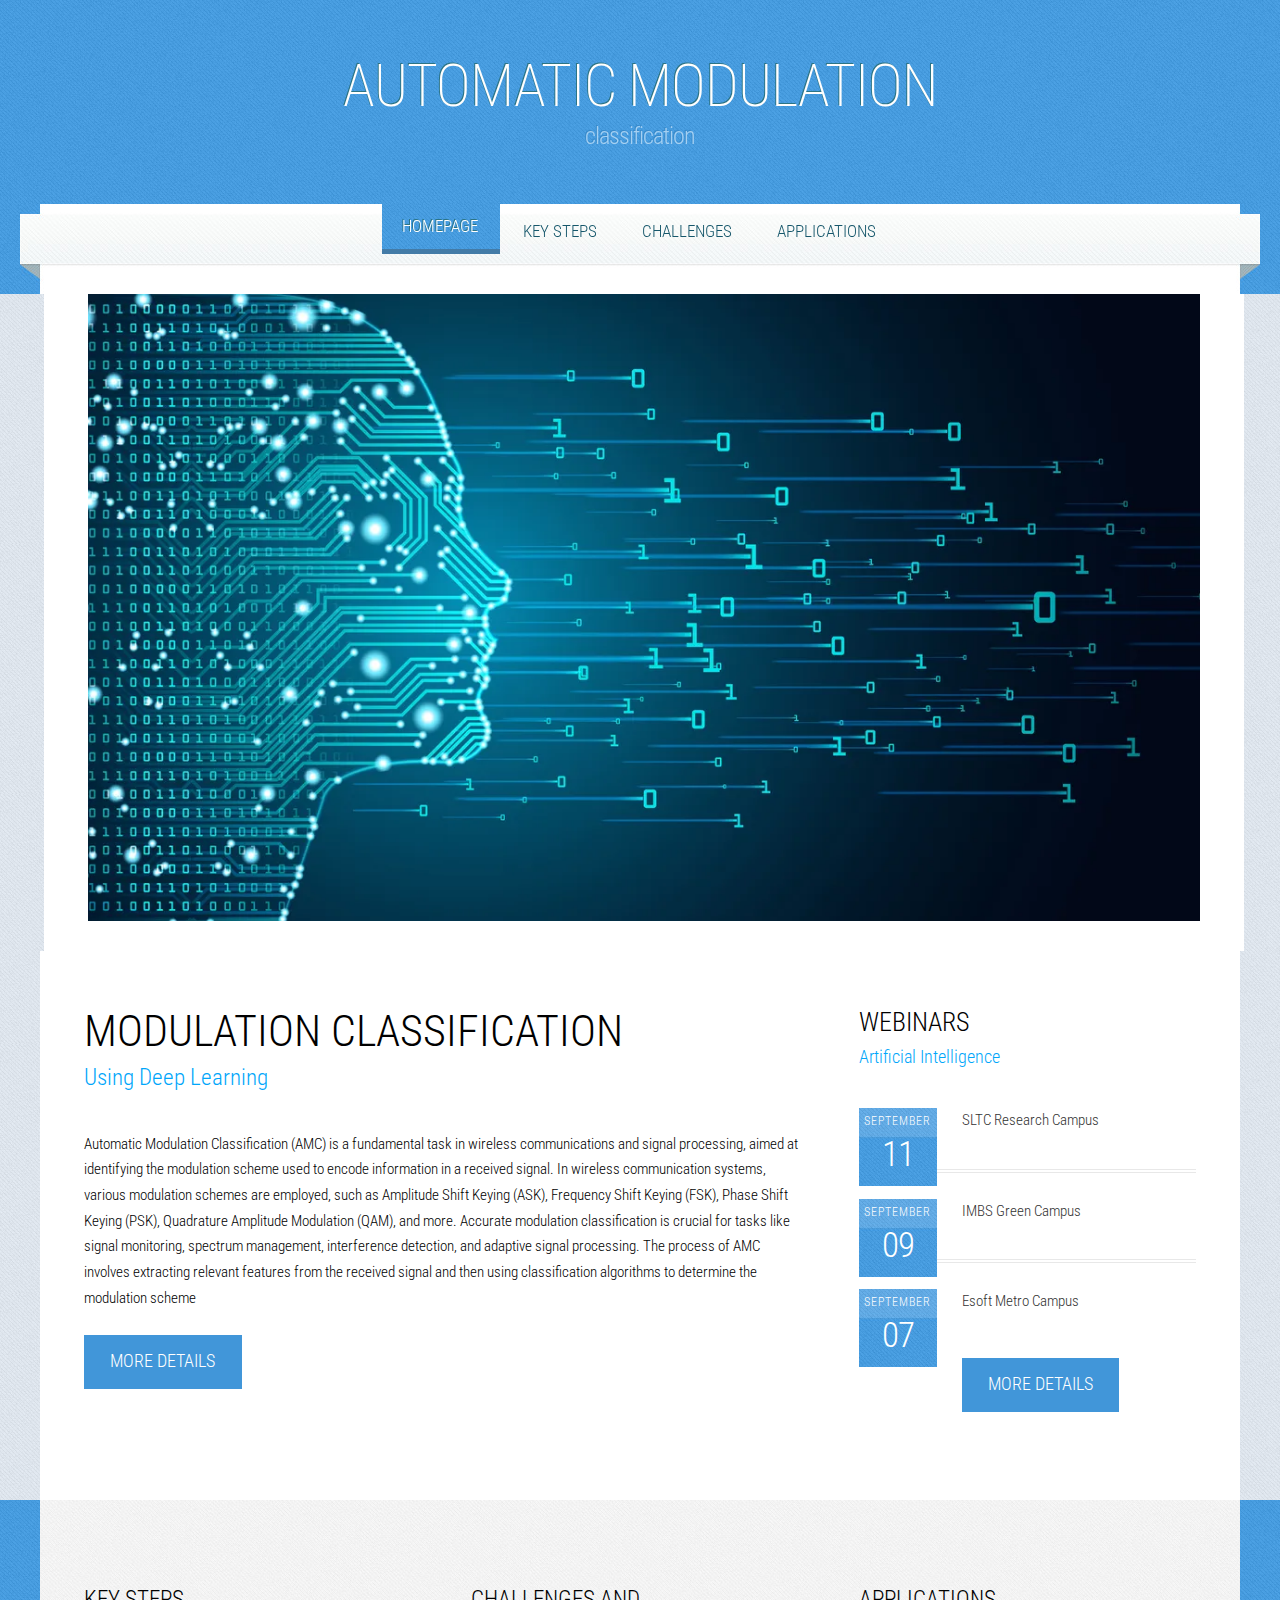
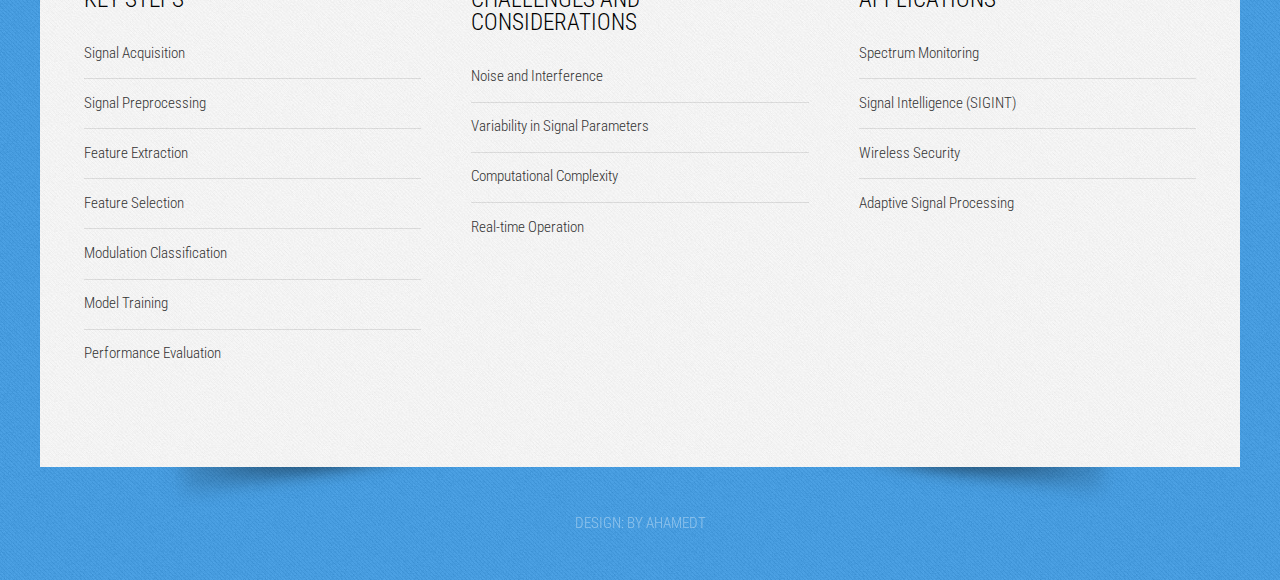
<file: IMBS_WEBPROJECT/index.html>
<!DOCTYPE HTML>
<!--
	Automatic Modulation Classification
-->
<html>
	<head>
		<title>Automatic Modulation CLASSIFICATION </title>
		<meta http-equiv="content-type" content="text/html; charset=utf-8" />
		<meta name="description" content="" />
		<meta name="keywords" content="" />
		<link href='http://fonts.googleapis.com/css?family=Roboto+Condensed:700italic,400,300,700' rel='stylesheet' type='text/css'>
		<!--[if lte IE 8]><script src="js/html5shiv.js" type="text/javascript"></script><![endif]-->
		<script src="http://ajax.googleapis.com/ajax/libs/jquery/1.11.0/jquery.min.js"></script>
		<script src="js/skel.min.js"></script>
		<script src="js/skel-panels.min.js"></script>
		<script src="js/init.js"></script>
		<noscript>
			<link rel="stylesheet" href="css/skel-noscript.css" />
			<link rel="stylesheet" href="css/style.css" />
			<link rel="stylesheet" href="css/style-desktop.css" />
		</noscript>
	</head>
	<body class="homepage">

	<!-- Header -->
	<div id="header-wrapper">
		<div id="header">
			<div class="container">
				<div id="logo"> <!-- Logo -->
					<h1><a href="#">Automatic Modulation</a></h1>
					<span>classification</span>
				</div>
			</div>
			<div id="menu-wrapper">
				<div class="container">
					<nav id="nav">
						<ul>
							<li class="active"><a href="index.html">Homepage</a></li>
							<li><a href="keysteps.html">Key Steps</a></li>
							<li><a href="Challanges.html">Challenges</a></li>
							<li><a href="Applications.html">Applications</a></li>
						</ul>
					</nav>
				</div>
			</div>
		</div>
	</div>
	<!-- Header -->
		
	<!-- Main -->
		<div id="main-wrapper">
			
			<div id="banner">
				<div class="container">
					<div class="row">
						<section>
							<a href="#" class="image full"><img src="images/pics01.jpg" alt=""></a>
						</section>
					</div>
				</div>
			</div>

			<div class="container">
				<div id="main">
	
					<div class="row">
					
						<!-- Content -->
							<div id="content" class="8u skel-cell-important">
								<section>
									<header>
										<h2>Modulation CLASSIFICATION</h2>
										<span class="byline">Using Deep Learning</span>
									</header>
									<p>Automatic Modulation Classification (AMC) is a fundamental task in wireless communications and signal processing, aimed at identifying the modulation scheme used to encode information in a received signal. In wireless communication systems, various modulation schemes are employed, such as Amplitude Shift Keying (ASK), Frequency Shift Keying (FSK), Phase Shift Keying (PSK), Quadrature Amplitude Modulation (QAM), and more. Accurate modulation classification is crucial for tasks like signal monitoring, spectrum management, interference detection, and adaptive signal processing.

The process of AMC involves extracting relevant features from the received signal and then using classification algorithms to determine the modulation scheme</p>
									<a href="#" class="button">More Details</a>
								</section>
							</div>
							
						<!-- Sidebar -->
							<div id="sidebar" class="4u">
								<section>
									<header>
										<h2>Webinars</h2>
										<span class="byline">Artificial Intelligence</span>
									</header>
									<ul class="style1">
										<li class="first">
											<p class="date"><a href="#">September<b>11</b></a></p>
											<p><a href="#">SLTC Research Campus</a></p>
										</li>
										<li>
											<p class="date"><a href="#">September<b>09</b></a></p>
											<p><a href="#">IMBS Green Campus</a></p>
										</li>
										<li>
											<p class="date"><a href="#">September<b>07</b></a></p>
											<p><a href="#">Esoft Metro Campus</a></p>
										</li>
									</ul>
									<a href="#" class="button">More Details</a>							
								</section>
							</div>
	
					</div>
				
				</div>
			</div>
		</div>
	<!-- /Main -->

	<!-- Footer -->
		<div class="container">
			<div id="footer">
				<div class="row">
					<section class="4u">
						<header>
							<h2>key Steps</h2>
						</header>
						<ul class="default">
							<li class="first"><a href="#">Signal Acquisition</a></li>
							<li><a href="#">Signal Preprocessing</a></li>
							<li><a href="#">Feature Extraction</a></li>
							<li><a href="#">Feature Selection</a></li>
							<li><a href="#">Modulation Classification</a></li>
							<li><a href="#">Model Training</a></li>
							<li><a href="#">Performance Evaluation</a></li>
						</ul>
					</section>
					<section class="4u">
						<header>
							<h2>Challenges and Considerations</h2>
						</header>
						<ul class="default">
							<li class="first"><a href="#">Noise and Interference</a></li>
							<li><a href="#">Variability in Signal Parameters</a></li>
							<li><a href="#">Computational Complexity</a></li>
							<li><a href="#">Real-time Operation</a></li>
							
						</ul>
					</section>
					<section class="4u">
						<header>
							<h2>Applications </h2>
						</header>
						<ul class="default">
							<li class="first"><a href="#">Spectrum Monitoring</a></li>
							<li><a href="#">Signal Intelligence (SIGINT)</a></li>
							<li><a href="#">Wireless Security</a></li>
							<li><a href="#">Adaptive Signal Processing</a></li>
							
						</ul>
					</section>
				</div>
			</div>
		</div>
	<!-- /Footer -->

	<!-- Copyright -->
		<div id="copyright">
			<div class="container">
				Design: by ahamedt </a>
			</div>
		</div>


	</body>
</html>
</file>
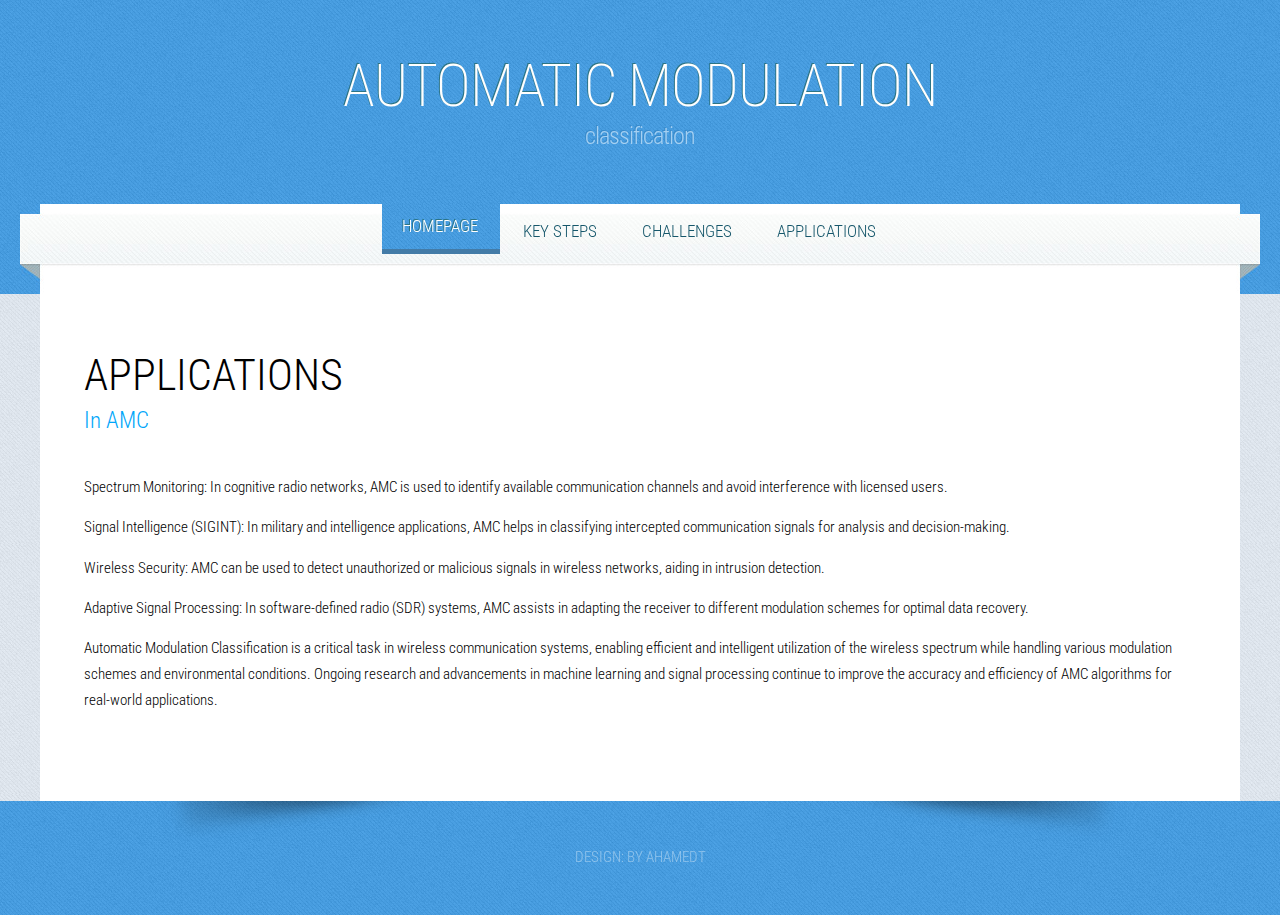
<file: IMBS_WEBPROJECT/Applications.html>
<!DOCTYPE HTML>
<!--
	Automatic Modulation Classification
-->
<html>
	<head>
		<title>Automatic Modulation CLASSIFICATION</title>
		<meta http-equiv="content-type" content="text/html; charset=utf-8" />
		<meta name="description" content="" />
		<meta name="keywords" content="" />
		<link href='http://fonts.googleapis.com/css?family=Roboto+Condensed:700italic,400,300,700' rel='stylesheet' type='text/css'>
		<!--[if lte IE 8]><script src="js/html5shiv.js" type="text/javascript"></script><![endif]-->
		<script src="http://ajax.googleapis.com/ajax/libs/jquery/1.11.0/jquery.min.js"></script>
		<script src="js/skel.min.js"></script>
		<script src="js/skel-panels.min.js"></script>
		<script src="js/init.js"></script>
		<noscript>
			<link rel="stylesheet" href="css/skel-noscript.css" />
			<link rel="stylesheet" href="css/style.css" />
			<link rel="stylesheet" href="css/style-desktop.css" />
		</noscript>
	</head>
	<body>

	<!-- Header -->
	<div id="header-wrapper">
		<div id="header">
			<div class="container">
				<div id="logo"> <!-- Logo -->
					<h1><a href="#">Automatic Modulation</a></h1>
					<span>classification</span>
				</div>
			</div>
			<div id="menu-wrapper">
				<div class="container">
					<nav id="nav">
						<ul>
							<li class="active"><a href="index.html">Homepage</a></li>
							<li><a href="keysteps.html">Key Steps</a></li>
							<li><a href="Challanges.html">Challenges</a></li>
							<li><a href="Applications.html">Applications</a></li>
						</ul>
					</nav>
				</div>
			</div>
		</div>
	</div>
	<!-- Header -->
		
	<!-- Main -->
		<div id="main-wrapper">
			<div class="container">
				<div id="main">
	
					<div class="row">
						<section>
							<header>
								<h2>Applications</h2>
								<span class="byline">In AMC</span>
							</header>
							<p>    Spectrum Monitoring: In cognitive radio networks, AMC is used to identify available communication channels and avoid interference with licensed users.</p>

    <p> Signal Intelligence (SIGINT): In military and intelligence applications, AMC helps in classifying intercepted communication signals for analysis and decision-making.</p>

    <p> Wireless Security: AMC can be used to detect unauthorized or malicious signals in wireless networks, aiding in intrusion detection.</p>

    <p> Adaptive Signal Processing: In software-defined radio (SDR) systems, AMC assists in adapting the receiver to different modulation schemes for optimal data recovery.</p>

<p> Automatic Modulation Classification is a critical task in wireless communication systems, enabling efficient and intelligent utilization of the wireless spectrum while handling various modulation schemes and environmental conditions. Ongoing research and advancements in machine learning and signal processing continue to improve the accuracy and efficiency of AMC algorithms for real-world applications.</p>
						
						</section>
					</div>
				
				</div>
			</div>
		</div>
	<!-- /Main -->



	<!-- Copyright -->
		<div id="copyright">
			<div class="container">
				Design: by ahamedt </a>
			</div>
		</div>


	</body>
</html>
</file>
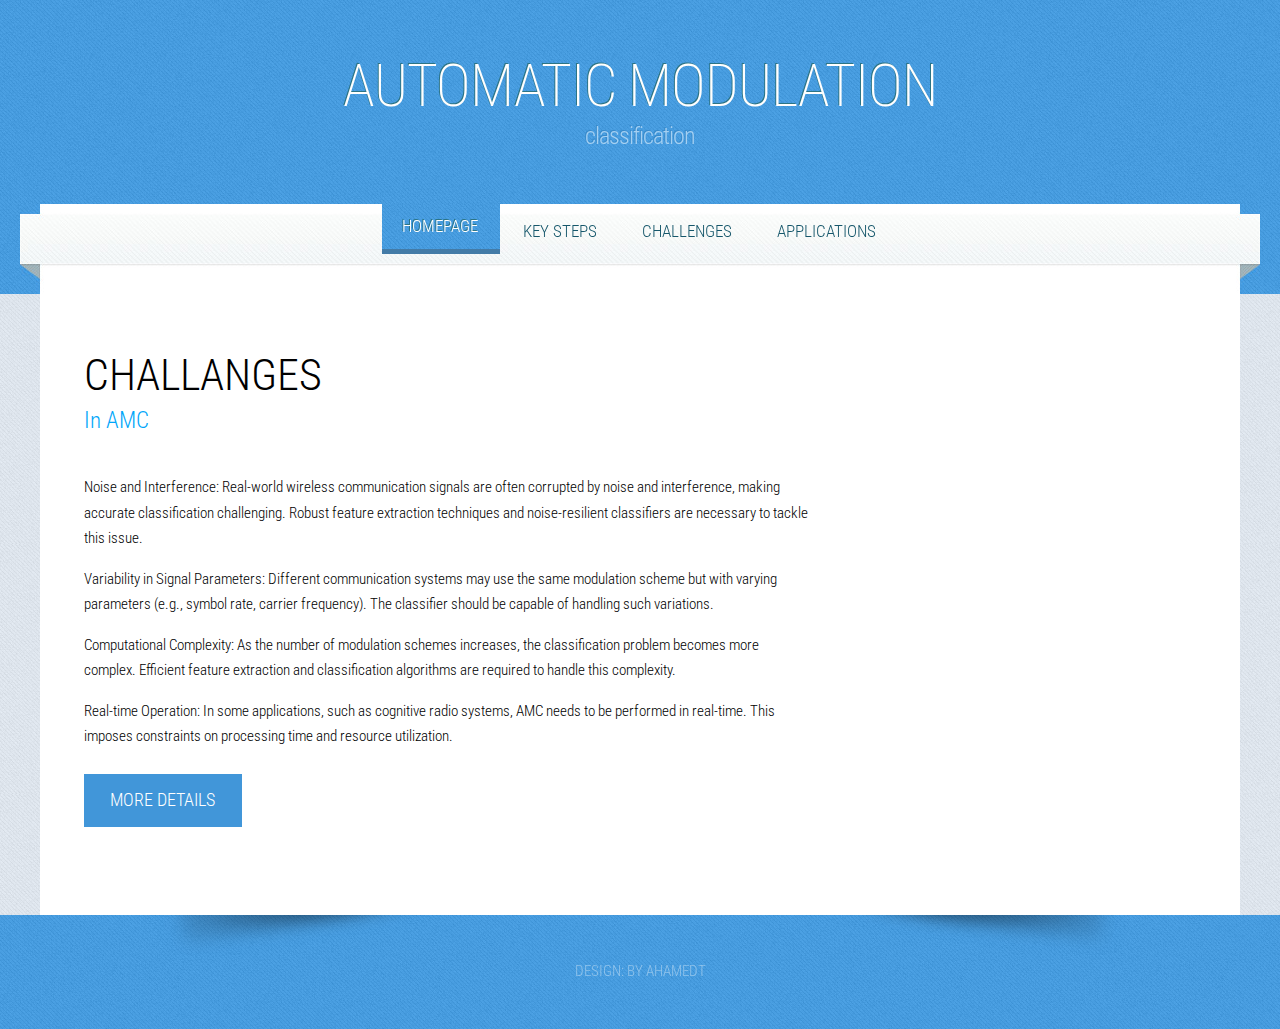
<file: IMBS_WEBPROJECT/Challanges.html>
<!DOCTYPE HTML>
<!--
	Automatic Modulation Classification
    
-->
<html>
	<head>
		<title>Automatic Modulation CLASSIFICATION</title>
		<meta http-equiv="content-type" content="text/html; charset=utf-8" />
		<meta name="description" content="" />
		<meta name="keywords" content="" />
		<link href='http://fonts.googleapis.com/css?family=Roboto+Condensed:700italic,400,300,700' rel='stylesheet' type='text/css'>
		<!--[if lte IE 8]><script src="js/html5shiv.js" type="text/javascript"></script><![endif]-->
		<script src="http://ajax.googleapis.com/ajax/libs/jquery/1.11.0/jquery.min.js"></script>
		<script src="js/skel.min.js"></script>
		<script src="js/skel-panels.min.js"></script>
		<script src="js/init.js"></script>
		<noscript>
			<link rel="stylesheet" href="css/skel-noscript.css" />
			<link rel="stylesheet" href="css/style.css" />
			<link rel="stylesheet" href="css/style-desktop.css" />
		</noscript>
	</head>
	<body>

	<!-- Header -->
	<div id="header-wrapper">
		<div id="header">
			<div class="container">
				<div id="logo"> <!-- Logo -->
					<h1><a href="#">Automatic Modulation</a></h1>
					<span>classification</span>
				</div>
			</div>
			<div id="menu-wrapper">
				<div class="container">
					<nav id="nav">
						<ul>
							<li class="active"><a href="index.html">Homepage</a></li>
							<li><a href="keysteps.html">Key Steps</a></li>
							<li><a href="Challanges.html">Challenges</a></li>
							<li><a href="Applications.html">Applications</a></li>
						</ul>
					</nav>
				</div>
			</div>
		</div>
	</div>
	<!-- Header -->
		
	<!-- Main -->
		<div id="main-wrapper">
			<div class="container">

				<div id="main">
	
					<div class="row">
					
						<!-- Content -->
							<div id="content" class="8u skel-cell-important">
								<section>
									<header>
										<h2>Challanges</h2>
										<span class="byline">In AMC</span>
									</header>
									    <p>Noise and Interference: Real-world wireless communication signals are often corrupted by noise and interference, making accurate classification challenging. Robust feature extraction techniques and noise-resilient classifiers are necessary to tackle this issue.</p>

   <p> Variability in Signal Parameters: Different communication systems may use the same modulation scheme but with varying parameters (e.g., symbol rate, carrier frequency). The classifier should be capable of handling such variations.</p>

    Computational Complexity: As the number of modulation schemes increases, the classification problem becomes more complex. Efficient feature extraction and classification algorithms are required to handle this complexity.</p>

   <p> Real-time Operation: In some applications, such as cognitive radio systems, AMC needs to be performed in real-time. This imposes constraints on processing time and resource utilization.</p>
									<a href="#" class="button">More Details</a>
								</section>
							</div>
							
						<!-- Sidebar -->
							<div id="sidebar" class="4u">
								
							</div>
	
					</div>
				
				</div>
			</div>
		</div>
	<!-- /Main -->



	<!-- Copyright -->
		<div id="copyright">
			<div class="container">
				Design: by ahamedt </a>
			</div>
		</div>


	</body>
</html>
</file>
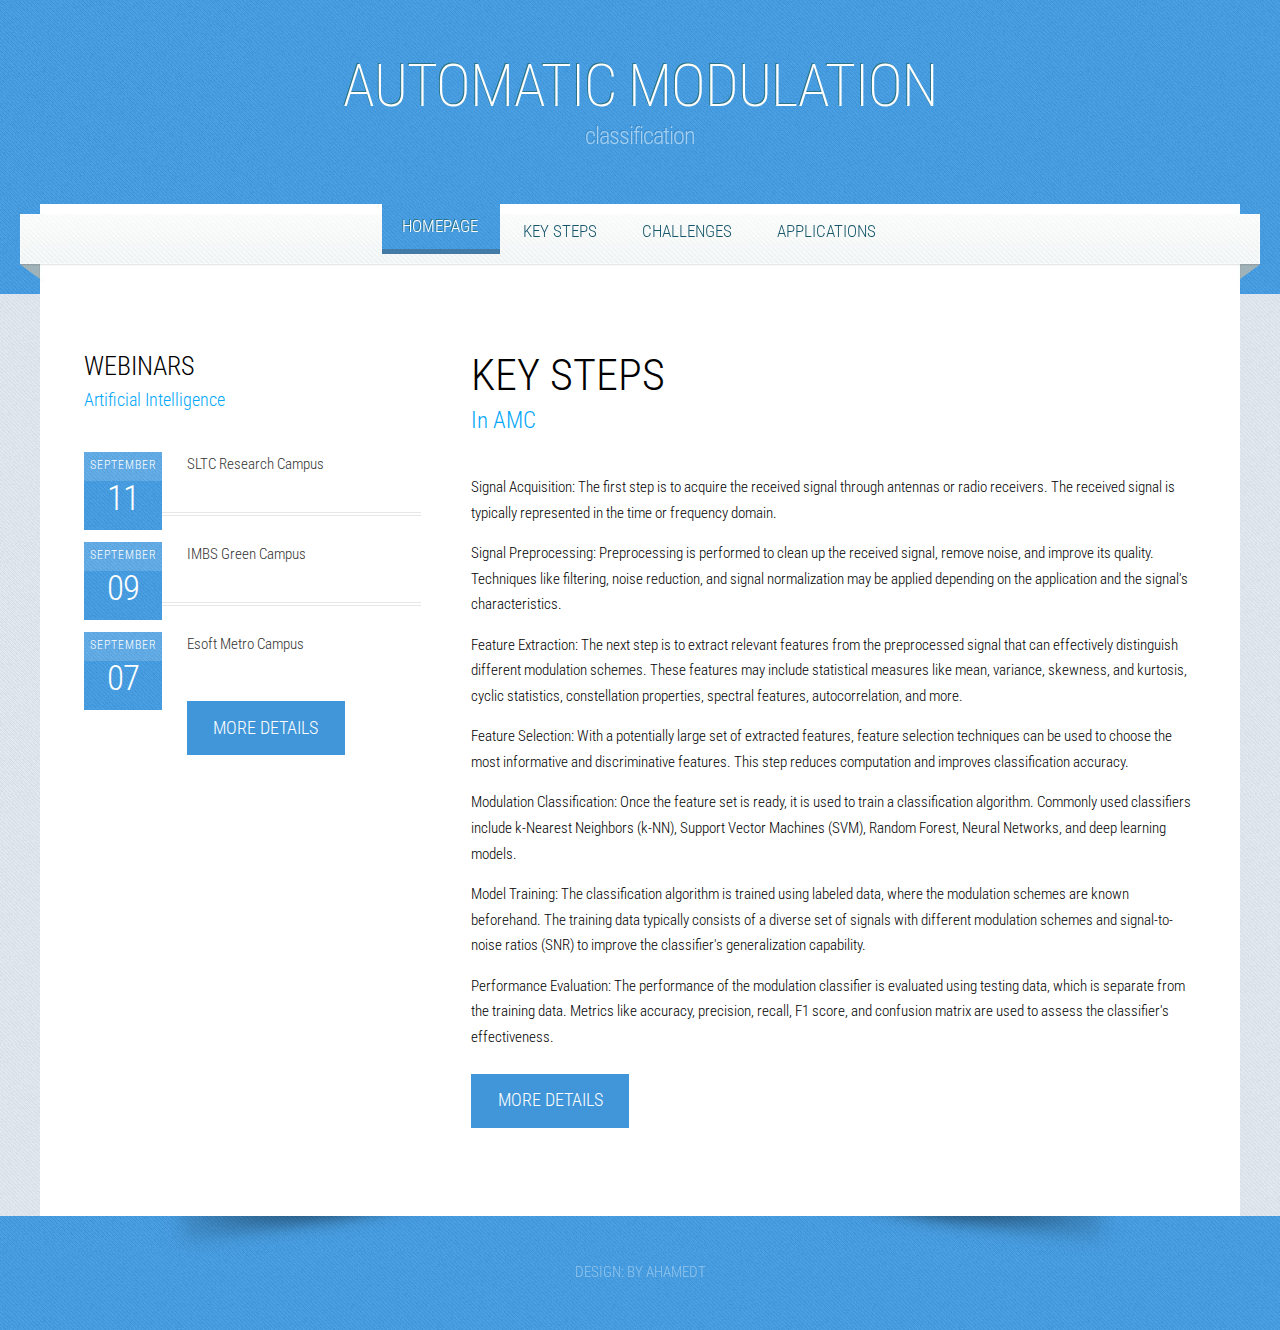
<file: IMBS_WEBPROJECT/Keysteps.html>
<!DOCTYPE HTML>
<!--
	Automatic Modulation Classification
-->
<html>
	<head>
		<title>Automatic Modulation CLASSIFICATION</title>
		<meta http-equiv="content-type" content="text/html; charset=utf-8" />
		<meta name="description" content="" />
		<meta name="keywords" content="" />
		<link href='http://fonts.googleapis.com/css?family=Roboto+Condensed:700italic,400,300,700' rel='stylesheet' type='text/css'>
		<!--[if lte IE 8]><script src="js/html5shiv.js" type="text/javascript"></script><![endif]-->
		<script src="http://ajax.googleapis.com/ajax/libs/jquery/1.11.0/jquery.min.js"></script>
		<script src="js/skel.min.js"></script>
		<script src="js/skel-panels.min.js"></script>
		<script src="js/init.js"></script>
		<noscript>
			<link rel="stylesheet" href="css/skel-noscript.css" />
			<link rel="stylesheet" href="css/style.css" />
			<link rel="stylesheet" href="css/style-desktop.css" />
		</noscript>
	</head>
	<body>

	<!-- Header -->
	<div id="header-wrapper">
		<div id="header">
			<div class="container">
				<div id="logo"> <!-- Logo -->
					<h1><a href="#">Automatic Modulation</a></h1>
					<span>classification</span>
				</div>
			</div>
			<div id="menu-wrapper">
				<div class="container">
					<nav id="nav">
						<ul>
							<li class="active"><a href="index.html">Homepage</a></li>
							<li><a href="keysteps.html">Key Steps</a></li>
							<li><a href="Challanges.html">Challenges</a></li>
							<li><a href="Applications.html">Applications</a></li>
						</ul>
					</nav>
				</div>
			</div>
		</div>
	</div>
	<!-- Header -->
		
	<!-- Main -->
		<div id="main-wrapper">
			<div class="container">

				<div id="main">
	
					<div class="row">
					
						<!-- Sidebar -->
							<div id="sidebar" class="4u">
								<section>
									<header>
												<h2>Webinars</h2>
										<span class="byline">Artificial Intelligence</span>
									</header>
									<ul class="style1">
										<li class="first">
											<p class="date"><a href="#">September<b>11</b></a></p>
											<p><a href="#">SLTC Research Campus</a></p>
										</li>
										<li>
											<p class="date"><a href="#">September<b>09</b></a></p>
											<p><a href="#">IMBS Green Campus</a></p>
										</li>
										<li>
											<p class="date"><a href="#">September<b>07</b></a></p>
											<p><a href="#">Esoft Metro Campus</a></p>
										</li>
									</ul>
									<a href="#" class="button">More Details</a>							
								</section>
							</div>
						<!-- Sidebar -->

						<!-- Content -->
							<div id="content" class="8u skel-cell-important">
								<section>
									<header>
										<h2>Key Steps</h2>
										<span class="byline">In AMC</span>
									</header>
									   <p> Signal Acquisition: The first step is to acquire the received signal through antennas or radio receivers. The received signal is typically represented in the time or frequency domain.<p/>

    <p>Signal Preprocessing: Preprocessing is performed to clean up the received signal, remove noise, and improve its quality. Techniques like filtering, noise reduction, and signal normalization may be applied depending on the application and the signal's characteristics.<p/>

    <p>Feature Extraction: The next step is to extract relevant features from the preprocessed signal that can effectively distinguish different modulation schemes. These features may include statistical measures like mean, variance, skewness, and kurtosis, cyclic statistics, constellation properties, spectral features, autocorrelation, and more.<p/>

    <p>Feature Selection: With a potentially large set of extracted features, feature selection techniques can be used to choose the most informative and discriminative features. This step reduces computation and improves classification accuracy.<p/>

   <p> Modulation Classification: Once the feature set is ready, it is used to train a classification algorithm. Commonly used classifiers include k-Nearest Neighbors (k-NN), Support Vector Machines (SVM), Random Forest, Neural Networks, and deep learning models.<p/>

    <p>Model Training: The classification algorithm is trained using labeled data, where the modulation schemes are known beforehand. The training data typically consists of a diverse set of signals with different modulation schemes and signal-to-noise ratios (SNR) to improve the classifier's generalization capability.<p/>

   <p> Performance Evaluation: The performance of the modulation classifier is evaluated using testing data, which is separate from the training data. Metrics like accuracy, precision, recall, F1 score, and confusion matrix are used to assess the classifier's effectiveness.<p/>
									<a href="#" class="button">More Details</a>
								</section>
							</div>
						<!-- Content -->
							
					</div>
				
				</div>
			</div>
		</div>
	<!-- /Main -->

	

	<!-- Copyright -->
		<div id="copyright">
			<div class="container">
				Design: by ahamedt </a>
			</div>
		</div>


	</body>
</html>
</file>
<file: IMBS_WEBPROJECT/css/skel-noscript.css>
html,body,div,span,applet,object,iframe,h1,h2,h3,h4,h5,h6,p,blockquote,pre,a,abbr,acronym,address,big,cite,code,del,dfn,em,img,ins,kbd,q,s,samp,small,strike,strong,sub,sup,tt,var,b,u,i,center,dl,dt,dd,ol,ul,li,fieldset,form,label,legend,table,caption,tbody,tfoot,thead,tr,th,td,article,aside,canvas,details,embed,figure,figcaption,footer,header,hgroup,menu,nav,output,ruby,section,summary,time,mark,audio,video{margin:0;padding:0;border:0;font-size:100%;font:inherit;vertical-align:baseline;}article,aside,details,figcaption,figure,footer,header,hgroup,menu,nav,section{display:block;}body{line-height:1;}ol,ul{list-style:none;}blockquote,q{quotes:none;}blockquote:before,blockquote:after,q:before,q:after{content:'';content:none;}table{border-collapse:collapse;border-spacing:0;}body{-webkit-text-size-adjust:none}

/* Box Model */

	*, *:before, *:after {
		-moz-box-sizing: border-box;
		-webkit-box-sizing: border-box;
		-o-box-sizing: border-box;
		-ms-box-sizing: border-box;
		box-sizing: border-box;
	}

/* Container */

	body {
		min-width: 1200px;
	}

	.container {
		width: 1200px;
		margin-left: auto;
		margin-right: auto;
	}

	/* Modifiers */
	
		.container.small {
			width: 900px;
		}

		.container.big {
			width: 100%;
			max-width: 1500px;
			min-width: 1200px;
		}

/* Grid */

	/* Cells */

		.\31 2u { width: 100% }
		.\31 1u { width: 91.6666666667% }
		.\31 0u { width: 83.3333333333% }
		.\39 u { width: 75% }
		.\38 u { width: 66.6666666667% }
		.\37 u { width: 58.3333333333% }
		.\36 u { width: 50% }
		.\35 u { width: 41.6666666667% }
		.\34 u { width: 33.3333333333% }
		.\33 u { width: 25% }
		.\32 u { width: 16.6666666667% }
		.\31 u { width: 8.3333333333% }
		.\-11u { margin-left: 91.6666666667% }
		.\-10u { margin-left: 83.3333333333% }
		.\-9u { margin-left: 75% }
		.\-8u { margin-left: 66.6666666667% }
		.\-7u { margin-left: 58.3333333333% }
		.\-6u { margin-left: 50% }
		.\-5u { margin-left: 41.6666666667% }
		.\-4u { margin-left: 33.3333333333% }
		.\-3u { margin-left: 25% }
		.\-2u { margin-left: 16.6666666667% }
		.\-1u { margin-left: 8.3333333333% }

		.row > * {
			padding: 50px 0 0 50px;
			float: left;
			-moz-box-sizing: border-box;
			-webkit-box-sizing: border-box;
			-o-box-sizing: border-box;
			-ms-box-sizing: border-box;
			box-sizing: border-box;
		}

		.row + .row > * {
			padding-top: 50px;
		}

		.row {
			margin-left: -50px;
		}

	/* Rows */

		.row:after {
			content: '';
			display: block;
			clear: both;
			height: 0;
		}

		.row:first-child > * {
			padding-top: 0;
		}

		.row > * {
			padding-top: 0;
		}

		/* Modifiers */

			/* Flush */

				.row.flush {
					margin-left: 0;
				}

				.row.flush > * {
					padding: 0 !important;
				}

			/* Quarter */

				.row.quarter > * {
					padding: 12.5px 0 0 12.5px;
				}

				.row.quarter + .row.quarter > * {
					padding-top: 12.5px;
				}

				.row.quarter {
					margin-left: -12.5px;
				}

			/* Half */

				.row.half > * {
					padding: 25px 0 0 25px;
				}

				.row.half + .row.half > * {
					padding-top: 25px;
				}

				.row.half {
					margin-left: -25px;
				}

			/* One and (a) Half */

				.row.oneandhalf > * {
					padding: 75px 0 0 75px;
				}

				.row.oneandhalf + .row.oneandhalf > * {
					padding-top: 75px;
				}

				.row.oneandhalf {
					margin-left: -75px;
				}

			/* Double */

				.row.double > * {
					padding: 100px 0 0 100px;
				}

				.row.double + .row.double > * {
					padding-top: 100px;
				}

				.row.double {
					margin-left: -100px;
				}
</file>
<file: IMBS_WEBPROJECT/css/style-desktop.css>
/*********************************************************************************/
/* Basic                                                                         */
/*********************************************************************************/

	body,input,textarea,select
	{
		font-size: 11pt;
	}

/*********************************************************************************/
/* Header                                                                        */
/*********************************************************************************/

	#header
	{
		padding-top: 3em;
	}

	#logo span {
		padding-top: 1em;
	}

/*********************************************************************************/
/* Banner                                                                        */
/*********************************************************************************/

	#banner
	{
		position: relative;
		padding: 0em 3em;
		color: #fff;
	}
	
	#banner .container
	{
		background: #FFF;
	}
	
	#banner .full
	{
		padding: 0em 3em;
	}

/*********************************************************************************/
/* Main                                                                          */
/*********************************************************************************/

	#main
	{
		padding: 4em 3em 6em 3em;
	}

/*********************************************************************************/
/* Footer                                                                        */
/*********************************************************************************/
	
	#footer
	{
		padding: 6em 3em;
	}
</file>
<file: IMBS_WEBPROJECT/css/style.css>
@charset 'UTF-8';
@font-face{font-family:'FontAwesome';src:url('font/fontawesome-webfont.eot?v=4.0.1');src:url('font/fontawesome-webfont.eot?#iefix&v=4.0.1') format('embedded-opentype'),url('font/fontawesome-webfont.woff?v=4.0.1') format('woff'),url('font/fontawesome-webfont.ttf?v=4.0.1') format('truetype'),url('font/fontawesome-webfont.svg?v=4.0.1#fontawesomeregular') format('svg');font-weight:normal;font-style:normal}

/*********************************************************************************/
/* Basic                                                                         */
/*********************************************************************************/

	body
	{
		background: #4AA0E4 url(images/img01.jpg) repeat;
	}

	body,input,textarea,select
	{
		font-family: 'Roboto Condensed', sans-serif;
		font-size: 13pt;
		font-weight: 300;
		line-height: 1.75em;
	}

	h1,h2,h3,h4,h5,h6
	{
		font-weight: bold;
	}
	
		h1 a, h2 a, h3 a, h4 a, h5 a, h6 a
		{
			color: inherit;
			text-decoration: none;
		}
		
	
	strong, b
	{
		font-weight: bold;
		color: #000000;
	}
	
	em, i
	{
		font-style: italic;
	}

	
	a
	{
		text-decoration: none;
		color: #333;
	}
	
	a:hover
	{
		text-decoration: underline;
	}

	sub
	{
		position: relative;
		top: 0.5em;
		font-size: 0.8em;
	}
	
	sup
	{
		position: relative;
		top: -0.5em;
		font-size: 0.8em;
	}
	
	hr
	{
		border: 0;
		border-top: solid 1px #ddd;
	}
	
	blockquote
	{
		border-left: solid 0.5em #ddd;
		padding: 1em 0 1em 2em;
		font-style: italic;
	}
	
	p, ul, ol, dl, table
	{
		margin-bottom: 1em;
	}

	header
	{
		margin-bottom: 2em;
	}
	
		header h2
		{
			line-height: 1em;
			text-transform: uppercase;
			font-weight: 300;
			font-size: 3em;
		}

		header .byline
		{
			display: block;
			margin: 0.5em 0 0 0;
			padding: 0 0 0.5em 0;
			font-size: 1.6em;
			color: #00A6FA;
		}
		
	footer
	{
		margin-top: 1em;
	}

	br.clear
	{
		clear: both;
	}

	/* Sections/Articles */
	
		section,
		article
		{
			margin-bottom: 3em;
		}
		
		section > :last-child,
		article > :last-child
		{
			margin-bottom: 0;
		}

		section:last-child,
		article:last-child
		{
			margin-bottom: 0;
		}

		.row > section,
		.row > article
		{
			margin-bottom: 0;
		}

	/* Images */

		.image
		{
			display: inline-block;
		}
		
			.image img
			{
				display: block;
				width: 100%;
			}

			.image.featured
			{
				display: block;
				width: 100%;
				margin: 0 0 2em 0;
			}
			
			.image.full
			{
				display: block;
				width: 100%;
				margin-bottom: 2em;
			}
			
			.image.left
			{
				float: left;
				margin: 0 2em 2em 0;
			}
			
			.image.centered
			{
				display: block;
				margin: 0 0 2em 0;
			}

				.image.centered img
				{
					margin: 0 auto;
					width: auto;
				}

	/* Lists */

		ul.default
		{
			list-style: none;
			margin: 0;
			padding: 0;
		}
		
			ul.default li
			{
				padding: 0.80em 0em;
				border-top: 1px solid;
				border-color: rgba(0,0,0,.1);
			}
			
			ul.default li:first-child
			{
				padding-top: 0em;
				border-top: none;
			}
			
			ul.default a
			{
				color: #333;
			}

		ul.style1 {
			margin: 0px;
			padding: 0px;
			list-style: none;
		}
		
			ul.style1 li {
				margin: 0px;
				padding: 30px 0px 20px 0px;
				background: url(images/img08.png) repeat-x left top;
			}
			
			ul.style1 a {
				display: block;
				text-decoration: none;
			}
			
			ul.style1 p {
			}
			
			ul.style1 a:hover {
				text-decoration: underline;
			}
			
			ul.style1 .date {
				float: left;
				width: 78px;
				height: 78px;
				margin: 0px 25px 0px 0px;
				padding: 6px 0px 0px 0px;
				background: url(images/img07.jpg) no-repeat left top;
				line-height: normal;
				letter-spacing: 1px;
				text-align: center;
				text-transform: uppercase;
				font-size: 0.8em;
				font-weight: 300;
				color: #FFFFFF;
			}
			
			ul.style1 .date b {
				display: block;
				margin: 5px 0px 0px 0px;
				padding: 0;
				letter-spacing: -1px;
				font-size: 3em;
				font-weight: 300;
				color: #FFFFFF;
			}
			
			ul.style1 .date a {
				color: #FFFFFF;
			}
			
			ul.style1 .date a:hover {
				text-decoration: none;
			}
			
			ul.style1 .first {
				padding-top: 0px;
				background: none;
			}

	/* Buttons */
		
		.button
		{
			position: relative;
			display: inline-block;
			margin-top: 0.5em;
			padding: 0.80em 1.5em;
			background: #4196d9;
			text-decoration: none;
			text-transform: uppercase;
			font-size: 1.2em;
			color: #FFF;
			-moz-transition: color 0.35s ease-in-out, background-color 0.35s ease-in-out;
			-webkit-transition: color 0.35s ease-in-out, background-color 0.35s ease-in-out;
			-o-transition: color 0.35s ease-in-out, background-color 0.35s ease-in-out;
			-ms-transition: color 0.35s ease-in-out, background-color 0.35s ease-in-out;
			transition: color 0.35s ease-in-out, background-color 0.35s ease-in-out;
			cursor: pointer;
		}

			.button:hover
			{
				background: #2b7ec0;
				color: #FFF !important;
			}



	.fa
	{
		text-decoration: none;
	}

		.fa.solo
		{
		}
		
			.fa.solo span
			{
				display: none;
			}

		.fa:before
		{
			display:inline-block;
			font-family: FontAwesome;
			font-size: 1.25em;
			text-decoration: none;
			font-style: normal;
			font-weight: normal;
			line-height: 1;
			-webkit-font-smoothing:antialiased;
			-moz-osx-font-smoothing:grayscale;
		}

		.fa-lg{font-size:1.3333333333333333em;line-height:.75em;vertical-align:-15%}
		.fa-2x{font-size:2em}
		.fa-3x{font-size:3em}
		.fa-4x{font-size:4em}
		.fa-5x{font-size:5em}
		.fa-fw{width:1.2857142857142858em;text-align:center}
		.fa-ul{padding-left:0;margin-left:2.142857142857143em;list-style-type:none}.fa-ul>li{position:relative}
		.fa-li{position:absolute;left:-2.142857142857143em;width:2.142857142857143em;top:.14285714285714285em;text-align:center}.fa-li.fa-lg{left:-1.8571428571428572em}
		.fa-border{padding:.2em .25em .15em;border:solid .08em #eee;border-radius:.1em}
		.pull-right{float:right}
		.pull-left{float:left}
		.fa.pull-left{margin-right:.3em}
		.fa.pull-right{margin-left:.3em}
		.fa-spin{-webkit-animation:spin 2s infinite linear;-moz-animation:spin 2s infinite linear;-o-animation:spin 2s infinite linear;animation:spin 2s infinite linear}
		@-moz-keyframes spin{0%{-moz-transform:rotate(0deg)} 100%{-moz-transform:rotate(359deg)}}@-webkit-keyframes spin{0%{-webkit-transform:rotate(0deg)} 100%{-webkit-transform:rotate(359deg)}}@-o-keyframes spin{0%{-o-transform:rotate(0deg)} 100%{-o-transform:rotate(359deg)}}@-ms-keyframes spin{0%{-ms-transform:rotate(0deg)} 100%{-ms-transform:rotate(359deg)}}@keyframes spin{0%{transform:rotate(0deg)} 100%{transform:rotate(359deg)}}.fa-rotate-90{filter:progid:DXImageTransform.Microsoft.BasicImage(rotation=1);-webkit-transform:rotate(90deg);-moz-transform:rotate(90deg);-ms-transform:rotate(90deg);-o-transform:rotate(90deg);transform:rotate(90deg)}
		.fa-rotate-180{filter:progid:DXImageTransform.Microsoft.BasicImage(rotation=2);-webkit-transform:rotate(180deg);-moz-transform:rotate(180deg);-ms-transform:rotate(180deg);-o-transform:rotate(180deg);transform:rotate(180deg)}
		.fa-rotate-270{filter:progid:DXImageTransform.Microsoft.BasicImage(rotation=3);-webkit-transform:rotate(270deg);-moz-transform:rotate(270deg);-ms-transform:rotate(270deg);-o-transform:rotate(270deg);transform:rotate(270deg)}
		.fa-flip-horizontal{filter:progid:DXImageTransform.Microsoft.BasicImage(rotation=0, mirror=1);-webkit-transform:scale(-1, 1);-moz-transform:scale(-1, 1);-ms-transform:scale(-1, 1);-o-transform:scale(-1, 1);transform:scale(-1, 1)}
		.fa-flip-vertical{filter:progid:DXImageTransform.Microsoft.BasicImage(rotation=2, mirror=1);-webkit-transform:scale(1, -1);-moz-transform:scale(1, -1);-ms-transform:scale(1, -1);-o-transform:scale(1, -1);transform:scale(1, -1)}
		.fa-stack{position:relative;display:inline-block;width:2em;height:2em;line-height:2em;vertical-align:middle}
		.fa-stack-1x,.fa-stack-2x{position:absolute;left:0;width:100%;text-align:center}
		.fa-stack-1x{line-height:inherit}
		.fa-stack-2x{font-size:2em}
		.fa-inverse{color:#fff}
		.fa-glass:before{content:"\f000"}
		.fa-music:before{content:"\f001"}
		.fa-search:before{content:"\f002"}
		.fa-envelope-o:before{content:"\f003"}
		.fa-heart:before{content:"\f004"}
		.fa-star:before{content:"\f005"}
		.fa-star-o:before{content:"\f006"}
		.fa-user:before{content:"\f007"}
		.fa-film:before{content:"\f008"}
		.fa-th-large:before{content:"\f009"}
		.fa-th:before{content:"\f00a"}
		.fa-th-list:before{content:"\f00b"}
		.fa-check:before{content:"\f00c"}
		.fa-times:before{content:"\f00d"}
		.fa-search-plus:before{content:"\f00e"}
		.fa-search-minus:before{content:"\f010"}
		.fa-power-off:before{content:"\f011"}
		.fa-signal:before{content:"\f012"}
		.fa-gear:before,.fa-cog:before{content:"\f013"}
		.fa-trash-o:before{content:"\f014"}
		.fa-home:before{content:"\f015"}
		.fa-file-o:before{content:"\f016"}
		.fa-clock-o:before{content:"\f017"}
		.fa-road:before{content:"\f018"}
		.fa-download:before{content:"\f019"}
		.fa-arrow-circle-o-down:before{content:"\f01a"}
		.fa-arrow-circle-o-up:before{content:"\f01b"}
		.fa-inbox:before{content:"\f01c"}
		.fa-play-circle-o:before{content:"\f01d"}
		.fa-rotate-right:before,.fa-repeat:before{content:"\f01e"}
		.fa-refresh:before{content:"\f021"}
		.fa-list-alt:before{content:"\f022"}
		.fa-lock:before{content:"\f023"}
		.fa-flag:before{content:"\f024"}
		.fa-headphones:before{content:"\f025"}
		.fa-volume-off:before{content:"\f026"}
		.fa-volume-down:before{content:"\f027"}
		.fa-volume-up:before{content:"\f028"}
		.fa-qrcode:before{content:"\f029"}
		.fa-barcode:before{content:"\f02a"}
		.fa-tag:before{content:"\f02b"}
		.fa-tags:before{content:"\f02c"}
		.fa-book:before{content:"\f02d"}
		.fa-bookmark:before{content:"\f02e"}
		.fa-print:before{content:"\f02f"}
		.fa-camera:before{content:"\f030"}
		.fa-font:before{content:"\f031"}
		.fa-bold:before{content:"\f032"}
		.fa-italic:before{content:"\f033"}
		.fa-text-height:before{content:"\f034"}
		.fa-text-width:before{content:"\f035"}
		.fa-align-left:before{content:"\f036"}
		.fa-align-center:before{content:"\f037"}
		.fa-align-right:before{content:"\f038"}
		.fa-align-justify:before{content:"\f039"}
		.fa-list:before{content:"\f03a"}
		.fa-dedent:before,.fa-outdent:before{content:"\f03b"}
		.fa-indent:before{content:"\f03c"}
		.fa-video-camera:before{content:"\f03d"}
		.fa-picture-o:before{content:"\f03e"}
		.fa-pencil:before{content:"\f040"}
		.fa-map-marker:before{content:"\f041"}
		.fa-adjust:before{content:"\f042"}
		.fa-tint:before{content:"\f043"}
		.fa-edit:before,.fa-pencil-square-o:before{content:"\f044"}
		.fa-share-square-o:before{content:"\f045"}
		.fa-check-square-o:before{content:"\f046"}
		.fa-move:before{content:"\f047"}
		.fa-step-backward:before{content:"\f048"}
		.fa-fast-backward:before{content:"\f049"}
		.fa-backward:before{content:"\f04a"}
		.fa-play:before{content:"\f04b"}
		.fa-pause:before{content:"\f04c"}
		.fa-stop:before{content:"\f04d"}
		.fa-forward:before{content:"\f04e"}
		.fa-fast-forward:before{content:"\f050"}
		.fa-step-forward:before{content:"\f051"}
		.fa-eject:before{content:"\f052"}
		.fa-chevron-left:before{content:"\f053"}
		.fa-chevron-right:before{content:"\f054"}
		.fa-plus-circle:before{content:"\f055"}
		.fa-minus-circle:before{content:"\f056"}
		.fa-times-circle:before{content:"\f057"}
		.fa-check-circle:before{content:"\f058"}
		.fa-question-circle:before{content:"\f059"}
		.fa-info-circle:before{content:"\f05a"}
		.fa-crosshairs:before{content:"\f05b"}
		.fa-times-circle-o:before{content:"\f05c"}
		.fa-check-circle-o:before{content:"\f05d"}
		.fa-ban:before{content:"\f05e"}
		.fa-arrow-left:before{content:"\f060"}
		.fa-arrow-right:before{content:"\f061"}
		.fa-arrow-up:before{content:"\f062"}
		.fa-arrow-down:before{content:"\f063"}
		.fa-mail-forward:before,.fa-share:before{content:"\f064"}
		.fa-resize-full:before{content:"\f065"}
		.fa-resize-small:before{content:"\f066"}
		.fa-plus:before{content:"\f067"}
		.fa-minus:before{content:"\f068"}
		.fa-asterisk:before{content:"\f069"}
		.fa-exclamation-circle:before{content:"\f06a"}
		.fa-gift:before{content:"\f06b"}
		.fa-leaf:before{content:"\f06c"}
		.fa-fire:before{content:"\f06d"}
		.fa-eye:before{content:"\f06e"}
		.fa-eye-slash:before{content:"\f070"}
		.fa-warning:before,.fa-exclamation-triangle:before{content:"\f071"}
		.fa-plane:before{content:"\f072"}
		.fa-calendar:before{content:"\f073"}
		.fa-random:before{content:"\f074"}
		.fa-comment:before{content:"\f075"}
		.fa-magnet:before{content:"\f076"}
		.fa-chevron-up:before{content:"\f077"}
		.fa-chevron-down:before{content:"\f078"}
		.fa-retweet:before{content:"\f079"}
		.fa-shopping-cart:before{content:"\f07a"}
		.fa-folder:before{content:"\f07b"}
		.fa-folder-open:before{content:"\f07c"}
		.fa-resize-vertical:before{content:"\f07d"}
		.fa-resize-horizontal:before{content:"\f07e"}
		.fa-bar-chart-o:before{content:"\f080"}
		.fa-twitter-square:before{content:"\f081"}
		.fa-facebook-square:before{content:"\f082"}
		.fa-camera-retro:before{content:"\f083"}
		.fa-key:before{content:"\f084"}
		.fa-gears:before,.fa-cogs:before{content:"\f085"}
		.fa-comments:before{content:"\f086"}
		.fa-thumbs-o-up:before{content:"\f087"}
		.fa-thumbs-o-down:before{content:"\f088"}
		.fa-star-half:before{content:"\f089"}
		.fa-heart-o:before{content:"\f08a"}
		.fa-sign-out:before{content:"\f08b"}
		.fa-linkedin-square:before{content:"\f08c"}
		.fa-thumb-tack:before{content:"\f08d"}
		.fa-external-link:before{content:"\f08e"}
		.fa-sign-in:before{content:"\f090"}
		.fa-trophy:before{content:"\f091"}
		.fa-github-square:before{content:"\f092"}
		.fa-upload:before{content:"\f093"}
		.fa-lemon-o:before{content:"\f094"}
		.fa-phone:before{content:"\f095"}
		.fa-square-o:before{content:"\f096"}
		.fa-bookmark-o:before{content:"\f097"}
		.fa-phone-square:before{content:"\f098"}
		.fa-twitter:before{content:"\f099"}
		.fa-facebook:before{content:"\f09a"}
		.fa-github:before{content:"\f09b"}
		.fa-unlock:before{content:"\f09c"}
		.fa-credit-card:before{content:"\f09d"}
		.fa-rss:before{content:"\f09e"}
		.fa-hdd-o:before{content:"\f0a0"}
		.fa-bullhorn:before{content:"\f0a1"}
		.fa-bell:before{content:"\f0f3"}
		.fa-certificate:before{content:"\f0a3"}
		.fa-hand-o-right:before{content:"\f0a4"}
		.fa-hand-o-left:before{content:"\f0a5"}
		.fa-hand-o-up:before{content:"\f0a6"}
		.fa-hand-o-down:before{content:"\f0a7"}
		.fa-arrow-circle-left:before{content:"\f0a8"}
		.fa-arrow-circle-right:before{content:"\f0a9"}
		.fa-arrow-circle-up:before{content:"\f0aa"}
		.fa-arrow-circle-down:before{content:"\f0ab"}
		.fa-globe:before{content:"\f0ac"}
		.fa-wrench:before{content:"\f0ad"}
		.fa-tasks:before{content:"\f0ae"}
		.fa-filter:before{content:"\f0b0"}
		.fa-briefcase:before{content:"\f0b1"}
		.fa-fullscreen:before{content:"\f0b2"}
		.fa-group:before{content:"\f0c0"}
		.fa-chain:before,.fa-link:before{content:"\f0c1"}
		.fa-cloud:before{content:"\f0c2"}
		.fa-flask:before{content:"\f0c3"}
		.fa-cut:before,.fa-scissors:before{content:"\f0c4"}
		.fa-copy:before,.fa-files-o:before{content:"\f0c5"}
		.fa-paperclip:before{content:"\f0c6"}
		.fa-save:before,.fa-floppy-o:before{content:"\f0c7"}
		.fa-square:before{content:"\f0c8"}
		.fa-reorder:before{content:"\f0c9"}
		.fa-list-ul:before{content:"\f0ca"}
		.fa-list-ol:before{content:"\f0cb"}
		.fa-strikethrough:before{content:"\f0cc"}
		.fa-underline:before{content:"\f0cd"}
		.fa-table:before{content:"\f0ce"}
		.fa-magic:before{content:"\f0d0"}
		.fa-truck:before{content:"\f0d1"}
		.fa-pinterest:before{content:"\f0d2"}
		.fa-pinterest-square:before{content:"\f0d3"}
		.fa-google-plus-square:before{content:"\f0d4"}
		.fa-google-plus:before{content:"\f0d5"}
		.fa-money:before{content:"\f0d6"}
		.fa-caret-down:before{content:"\f0d7"}
		.fa-caret-up:before{content:"\f0d8"}
		.fa-caret-left:before{content:"\f0d9"}
		.fa-caret-right:before{content:"\f0da"}
		.fa-columns:before{content:"\f0db"}
		.fa-unsorted:before,.fa-sort:before{content:"\f0dc"}
		.fa-sort-down:before,.fa-sort-asc:before{content:"\f0dd"}
		.fa-sort-up:before,.fa-sort-desc:before{content:"\f0de"}
		.fa-envelope:before{content:"\f0e0"}
		.fa-linkedin:before{content:"\f0e1"}
		.fa-rotate-left:before,.fa-undo:before{content:"\f0e2"}
		.fa-legal:before,.fa-gavel:before{content:"\f0e3"}
		.fa-dashboard:before,.fa-tachometer:before{content:"\f0e4"}
		.fa-comment-o:before{content:"\f0e5"}
		.fa-comments-o:before{content:"\f0e6"}
		.fa-flash:before,.fa-bolt:before{content:"\f0e7"}
		.fa-sitemap:before{content:"\f0e8"}
		.fa-umbrella:before{content:"\f0e9"}
		.fa-paste:before,.fa-clipboard:before{content:"\f0ea"}
		.fa-lightbulb-o:before{content:"\f0eb"}
		.fa-exchange:before{content:"\f0ec"}
		.fa-cloud-download:before{content:"\f0ed"}
		.fa-cloud-upload:before{content:"\f0ee"}
		.fa-user-md:before{content:"\f0f0"}
		.fa-stethoscope:before{content:"\f0f1"}
		.fa-suitcase:before{content:"\f0f2"}
		.fa-bell-o:before{content:"\f0a2"}
		.fa-coffee:before{content:"\f0f4"}
		.fa-cutlery:before{content:"\f0f5"}
		.fa-file-text-o:before{content:"\f0f6"}
		.fa-building:before{content:"\f0f7"}
		.fa-hospital:before{content:"\f0f8"}
		.fa-ambulance:before{content:"\f0f9"}
		.fa-medkit:before{content:"\f0fa"}
		.fa-fighter-jet:before{content:"\f0fb"}
		.fa-beer:before{content:"\f0fc"}
		.fa-h-square:before{content:"\f0fd"}
		.fa-plus-square:before{content:"\f0fe"}
		.fa-angle-double-left:before{content:"\f100"}
		.fa-angle-double-right:before{content:"\f101"}
		.fa-angle-double-up:before{content:"\f102"}
		.fa-angle-double-down:before{content:"\f103"}
		.fa-angle-left:before{content:"\f104"}
		.fa-angle-right:before{content:"\f105"}
		.fa-angle-up:before{content:"\f106"}
		.fa-angle-down:before{content:"\f107"}
		.fa-desktop:before{content:"\f108"}
		.fa-laptop:before{content:"\f109"}
		.fa-tablet:before{content:"\f10a"}
		.fa-mobile-phone:before,.fa-mobile:before{content:"\f10b"}
		.fa-circle-o:before{content:"\f10c"}
		.fa-quote-left:before{content:"\f10d"}
		.fa-quote-right:before{content:"\f10e"}
		.fa-spinner:before{content:"\f110"}
		.fa-circle:before{content:"\f111"}
		.fa-mail-reply:before,.fa-reply:before{content:"\f112"}
		.fa-github-alt:before{content:"\f113"}
		.fa-folder-o:before{content:"\f114"}
		.fa-folder-open-o:before{content:"\f115"}
		.fa-expand-o:before{content:"\f116"}
		.fa-collapse-o:before{content:"\f117"}
		.fa-smile-o:before{content:"\f118"}
		.fa-frown-o:before{content:"\f119"}
		.fa-meh-o:before{content:"\f11a"}
		.fa-gamepad:before{content:"\f11b"}
		.fa-keyboard-o:before{content:"\f11c"}
		.fa-flag-o:before{content:"\f11d"}
		.fa-flag-checkered:before{content:"\f11e"}
		.fa-terminal:before{content:"\f120"}
		.fa-code:before{content:"\f121"}
		.fa-reply-all:before{content:"\f122"}
		.fa-mail-reply-all:before{content:"\f122"}
		.fa-star-half-empty:before,.fa-star-half-full:before,.fa-star-half-o:before{content:"\f123"}
		.fa-location-arrow:before{content:"\f124"}
		.fa-crop:before{content:"\f125"}
		.fa-code-fork:before{content:"\f126"}
		.fa-unlink:before,.fa-chain-broken:before{content:"\f127"}
		.fa-question:before{content:"\f128"}
		.fa-info:before{content:"\f129"}
		.fa-exclamation:before{content:"\f12a"}
		.fa-superscript:before{content:"\f12b"}
		.fa-subscript:before{content:"\f12c"}
		.fa-eraser:before{content:"\f12d"}
		.fa-puzzle-piece:before{content:"\f12e"}
		.fa-microphone:before{content:"\f130"}
		.fa-microphone-slash:before{content:"\f131"}
		.fa-shield:before{content:"\f132"}
		.fa-calendar-o:before{content:"\f133"}
		.fa-fire-extinguisher:before{content:"\f134"}
		.fa-rocket:before{content:"\f135"}
		.fa-maxcdn:before{content:"\f136"}
		.fa-chevron-circle-left:before{content:"\f137"}
		.fa-chevron-circle-right:before{content:"\f138"}
		.fa-chevron-circle-up:before{content:"\f139"}
		.fa-chevron-circle-down:before{content:"\f13a"}
		.fa-html5:before{content:"\f13b"}
		.fa-css3:before{content:"\f13c"}
		.fa-anchor:before{content:"\f13d"}
		.fa-unlock-o:before{content:"\f13e"}
		.fa-bullseye:before{content:"\f140"}
		.fa-ellipsis-horizontal:before{content:"\f141"}
		.fa-ellipsis-vertical:before{content:"\f142"}
		.fa-rss-square:before{content:"\f143"}
		.fa-play-circle:before{content:"\f144"}
		.fa-ticket:before{content:"\f145"}
		.fa-minus-square:before{content:"\f146"}
		.fa-minus-square-o:before{content:"\f147"}
		.fa-level-up:before{content:"\f148"}
		.fa-level-down:before{content:"\f149"}
		.fa-check-square:before{content:"\f14a"}
		.fa-pencil-square:before{content:"\f14b"}
		.fa-external-link-square:before{content:"\f14c"}
		.fa-share-square:before{content:"\f14d"}
		.fa-compass:before{content:"\f14e"}
		.fa-toggle-down:before,.fa-caret-square-o-down:before{content:"\f150"}
		.fa-toggle-up:before,.fa-caret-square-o-up:before{content:"\f151"}
		.fa-toggle-right:before,.fa-caret-square-o-right:before{content:"\f152"}
		.fa-euro:before,.fa-eur:before{content:"\f153"}
		.fa-gbp:before{content:"\f154"}
		.fa-dollar:before,.fa-usd:before{content:"\f155"}
		.fa-rupee:before,.fa-inr:before{content:"\f156"}
		.fa-cny:before,.fa-rmb:before,.fa-yen:before,.fa-jpy:before{content:"\f157"}
		.fa-ruble:before,.fa-rouble:before,.fa-rub:before{content:"\f158"}
		.fa-won:before,.fa-krw:before{content:"\f159"}
		.fa-bitcoin:before,.fa-btc:before{content:"\f15a"}
		.fa-file:before{content:"\f15b"}
		.fa-file-text:before{content:"\f15c"}
		.fa-sort-alpha-asc:before{content:"\f15d"}
		.fa-sort-alpha-desc:before{content:"\f15e"}
		.fa-sort-amount-asc:before{content:"\f160"}
		.fa-sort-amount-desc:before{content:"\f161"}
		.fa-sort-numeric-asc:before{content:"\f162"}
		.fa-sort-numeric-desc:before{content:"\f163"}
		.fa-thumbs-up:before{content:"\f164"}
		.fa-thumbs-down:before{content:"\f165"}
		.fa-youtube-square:before{content:"\f166"}
		.fa-youtube:before{content:"\f167"}
		.fa-xing:before{content:"\f168"}
		.fa-xing-square:before{content:"\f169"}
		.fa-youtube-play:before{content:"\f16a"}
		.fa-dropbox:before{content:"\f16b"}
		.fa-stack-overflow:before{content:"\f16c"}
		.fa-instagram:before{content:"\f16d"}
		.fa-flickr:before{content:"\f16e"}
		.fa-adn:before{content:"\f170"}
		.fa-bitbucket:before{content:"\f171"}
		.fa-bitbucket-square:before{content:"\f172"}
		.fa-tumblr:before{content:"\f173"}
		.fa-tumblr-square:before{content:"\f174"}
		.fa-long-arrow-down:before{content:"\f175"}
		.fa-long-arrow-up:before{content:"\f176"}
		.fa-long-arrow-left:before{content:"\f177"}
		.fa-long-arrow-right:before{content:"\f178"}
		.fa-apple:before{content:"\f179"}
		.fa-windows:before{content:"\f17a"}
		.fa-android:before{content:"\f17b"}
		.fa-linux:before{content:"\f17c"}
		.fa-dribbble:before{content:"\f17d"}
		.fa-skype:before{content:"\f17e"}
		.fa-foursquare:before{content:"\f180"}
		.fa-trello:before{content:"\f181"}
		.fa-female:before{content:"\f182"}
		.fa-male:before{content:"\f183"}
		.fa-gittip:before{content:"\f184"}
		.fa-sun-o:before{content:"\f185"}
		.fa-moon-o:before{content:"\f186"}
		.fa-archive:before{content:"\f187"}
		.fa-bug:before{content:"\f188"}
		.fa-vk:before{content:"\f189"}
		.fa-weibo:before{content:"\f18a"}
		.fa-renren:before{content:"\f18b"}
		.fa-pagelines:before{content:"\f18c"}
		.fa-stack-exchange:before{content:"\f18d"}
		.fa-arrow-circle-o-right:before{content:"\f18e"}
		.fa-arrow-circle-o-left:before{content:"\f190"}
		.fa-toggle-left:before,.fa-caret-square-o-left:before{content:"\f191"}
		.fa-dot-circle-o:before{content:"\f192"}
		.fa-wheelchair:before{content:"\f193"}
		.fa-vimeo-square:before{content:"\f194"}
		.fa-turkish-lira:before,.fa-try:before{content:"\f195"}

/*********************************************************************************/
/* Header                                                                        */
/*********************************************************************************/

	#header
	{
		position: relative;
	}

	#logo {
		overflow: hidden;
		text-align: center;
		height: 160px;
	}
	
	#logo h1 a {
		display: block;
		padding: 30px 0px 0px 0px;
		letter-spacing: -1px;
		text-align: center;
		text-decoration: none;
		text-shadow: -1px -1px 0px #2C7485;
		text-transform: uppercase;
		font-size: 44pt;
		font-weight: 200;
		color: #FFFFFF;
	}
	
	#logo span {
		display: inline-block;
		padding: 10px 0px 0px 0px;
		letter-spacing: -1px;
		text-align: center;
		text-shadow: -1px -1px 0px #388ACA;
		font-size: 18pt;
		color: #A5D0F2;
	}

	#menu-wrapper {
		height: 90px;
		background: url(images/img05.jpg) no-repeat center top;
	}
	
	#nav {
		height: 90px;
	}
	
	#nav ul {
		text-align: center;
	}
	
	#nav li {
		display: inline-block;
		padding: 0px 20px;
	}
	
	#nav a {
		display: block;
		float: left;
		margin-right: 2px;
		text-decoration: none;
		text-transform: uppercase;
		line-height: 45px;
		font-size: 13pt;
		color: #16576B;
	}
	
	#nav .active {
		background: url(images/img01.jpg) repeat;
		border-bottom: 5px solid #437BA7;
		text-shadow: -1px -1px 0px #2C7485;
		color: #FFFFFF;
	}
	
	#nav .active a {
		color: #FFFFFF;
	}
	
/*********************************************************************************/
/* Banner                                                                        */
/*********************************************************************************/

	#banner
	{
		position: relative;
		padding: 0em 3em;
		color: #fff;
	}
	
/*********************************************************************************/
/* Main                                                                          */
/*********************************************************************************/

	#main-wrapper
	{
		background: url(images/img03.jpg) repeat;
	}

	#main
	{
		position: relative;
		background: #FFF;
	}
	
	#sidebar header h2
	{
		font-size: 1.8em;
	}
	
	#sidebar header .byline
	{
		font-size: 1.2em;
	}

/*********************************************************************************/
/* Footer                                                                        */
/*********************************************************************************/
	
	#footer
	{
		position: relative;
		background: #FFF url(images/img09.jpg) repeat;
	}
	
	#footer header h2
	{
		font-size: 1.6em;
	}
	
/*********************************************************************************/
/* Copyright                                                                     */
/*********************************************************************************/
	
	#copyright
	{
		position: relative;
		padding: 3em 0em;
		background: url(images/img10.png) no-repeat center top;
		text-align: center;
		text-transform: uppercase;
		color: rgba(255,255,255,.4);
	}
	
	#copyright .container
	{
	}
	
	#copyright a
	{
		text-decoration: none;
		color: rgba(255,255,255,.6);
	}
</file>
